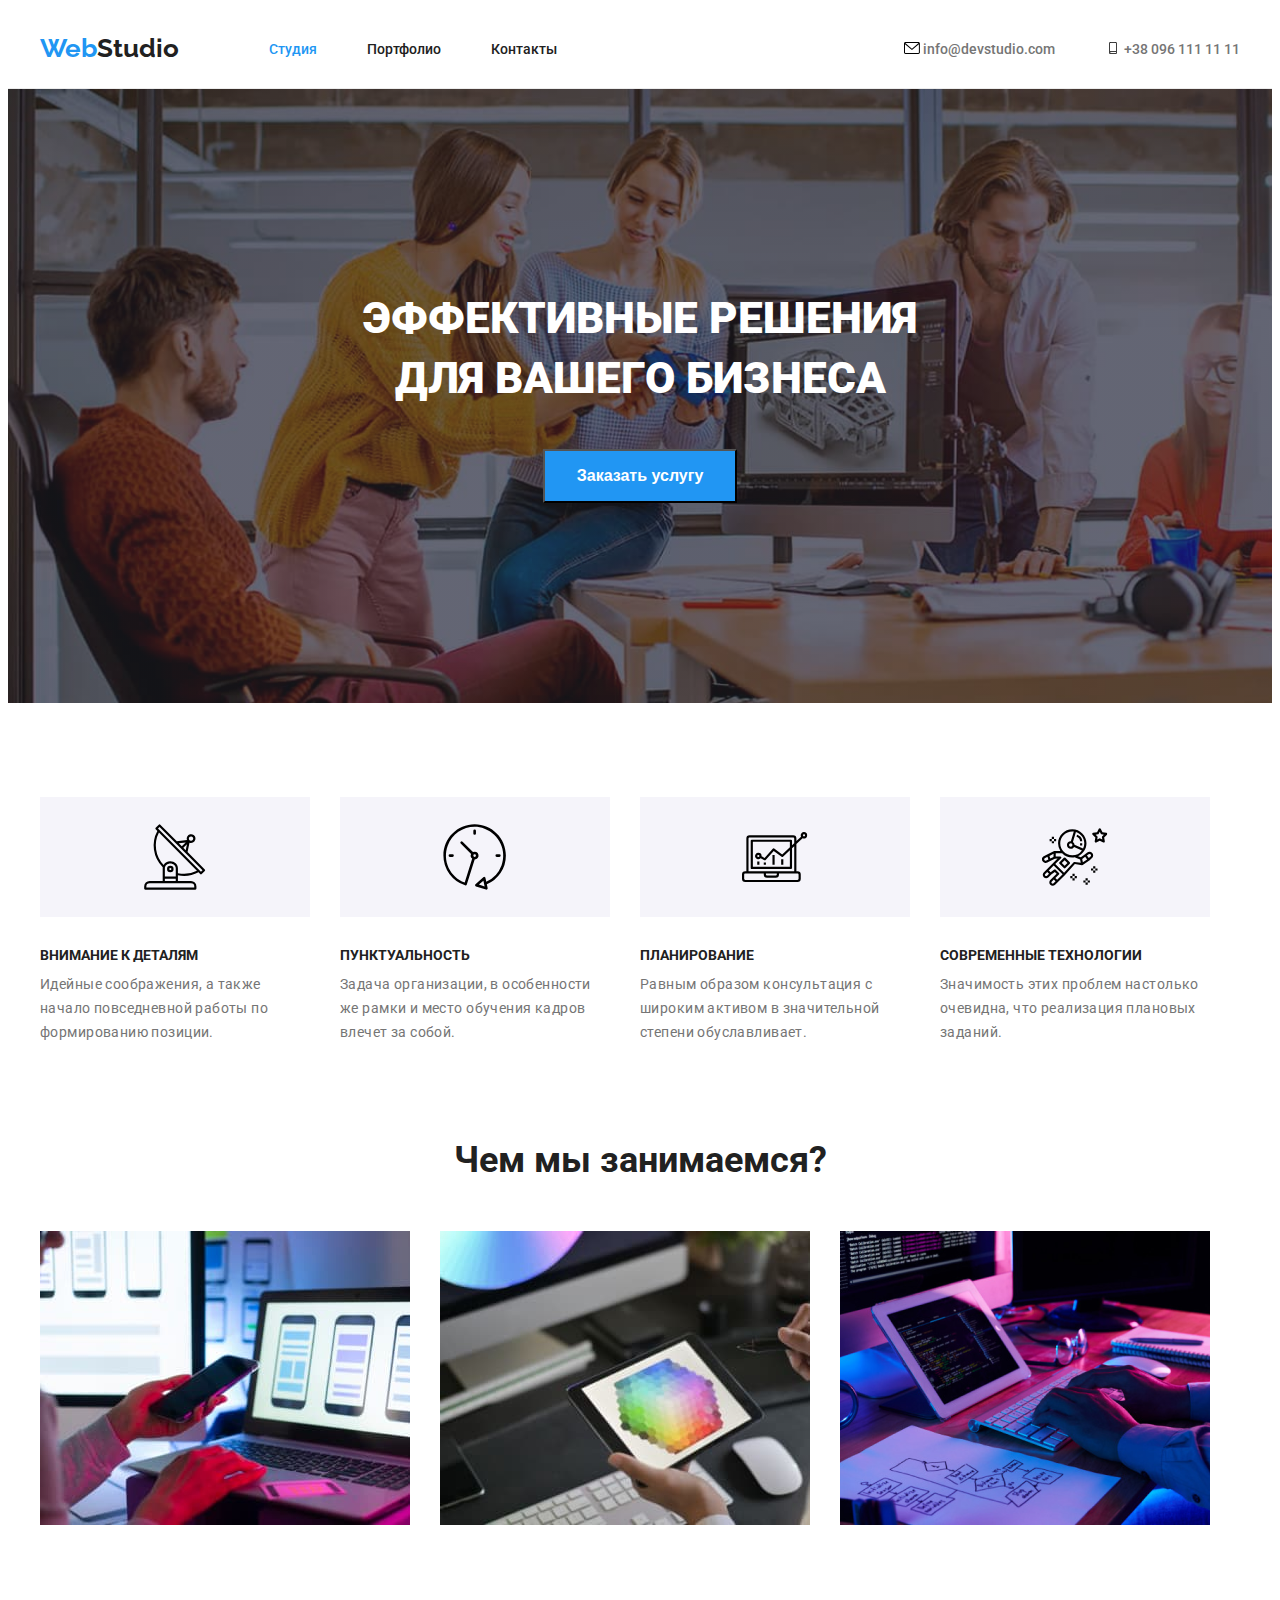
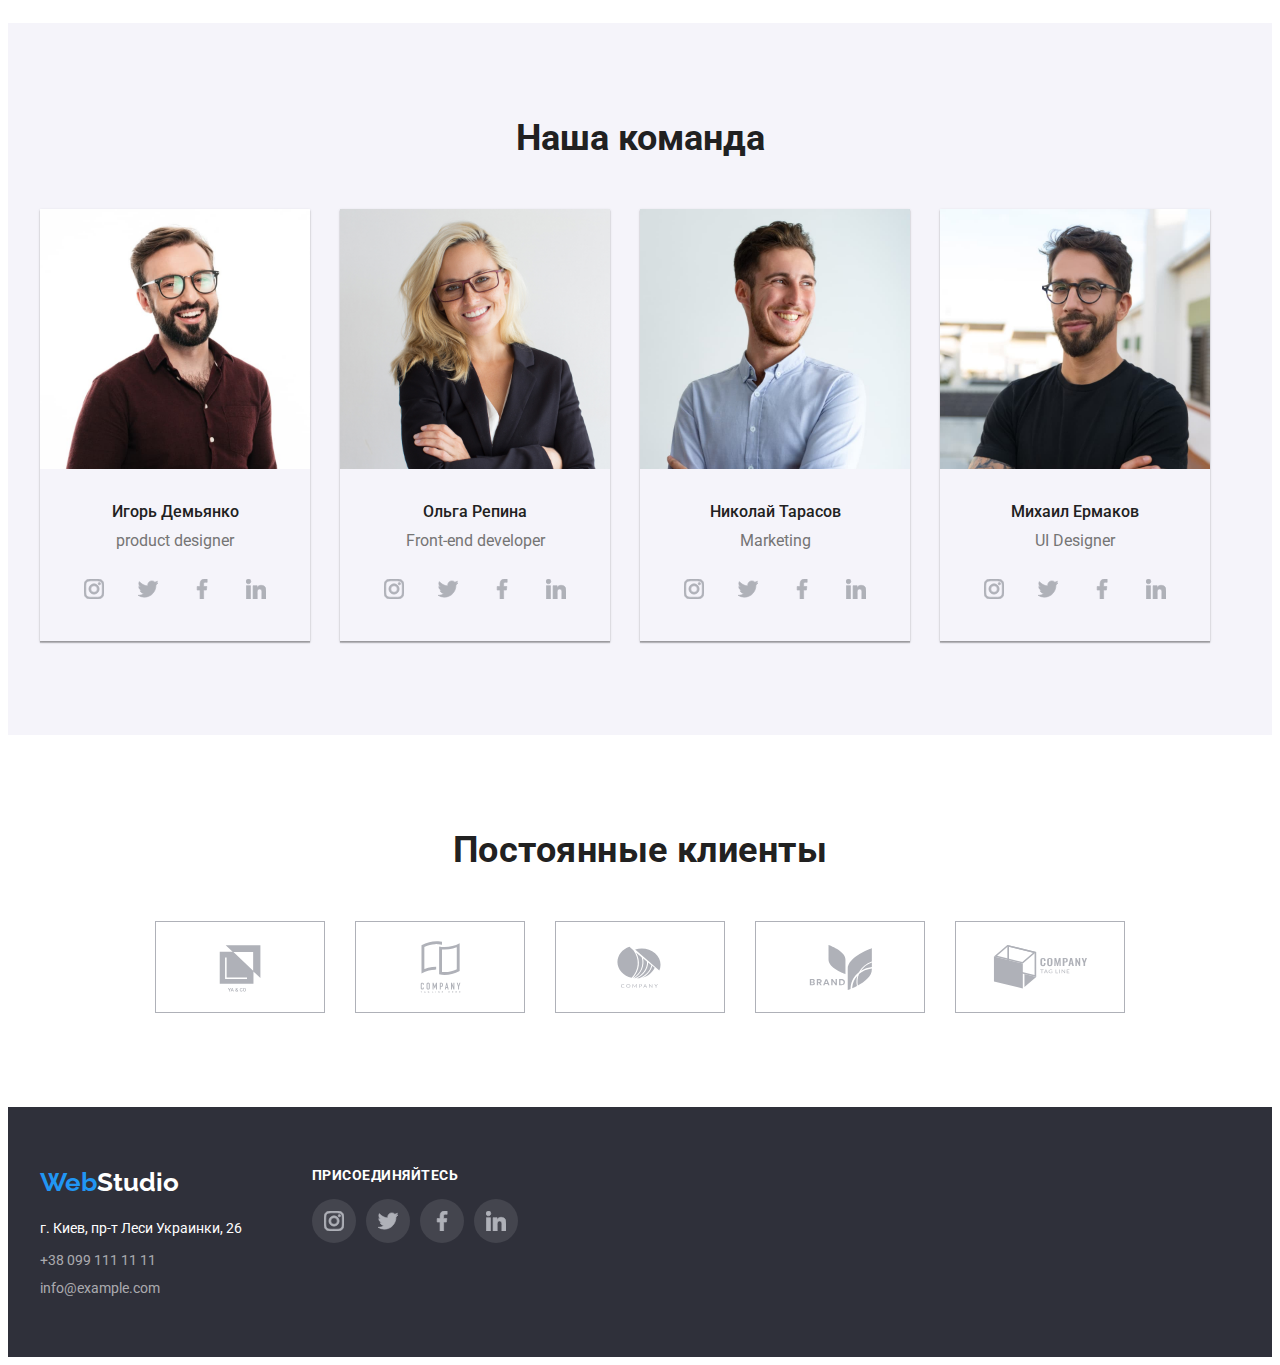
<file: index.html>
<!DOCTYPE html>
<html lang="ru">
  <head>
    <meta charset="UTF-8" />
    <meta http-equiv="X-UA-Compatible" content="IE=edge" />
    <meta name="viewport" content="width=device-width, initial-scale=1.0" />

    <title>Document</title>
    <link
      rel="stylesheet"
      href="https://cdnjs.cloudflare.com/ajax/libs/modern-normalize/1.1.0/modern-normalize.min.css"
      integrity="sha512-wpPYUAdjBVSE4KJnH1VR1HeZfpl1ub8YT/NKx4PuQ5NmX2tKuGu6U/JRp5y+Y8XG2tV+wKQpNHVUX03MfMFn9Q=="
      crossorigin="anonymous"
      referrerpolicy="no-referrer"
    />

    <link rel="preconnect" href="https://fonts.googleapis.com" />
    <link rel="preconnect" href="https://fonts.gstatic.com" crossorigin />
    <link
      href="https://fonts.googleapis.com/css2?family=Raleway:wght@700&family=Roboto:wght@400;500;700;900&display=swap"
      rel="stylesheet"
    />
    <link rel="stylesheet" href="./css/style.css" />
  </head>

  <body>
    <header class="main-header">
      <div class="container header-container">
        <nav class="navigation">
          <a class="webstudio" href="./index.html"><span class="web">Web</span>Studio</a>
          <ul class="nav-ul-01">
            <li class="nav-ul-01-li">
              <a href="./index.html" class="navigation-bar current">Студия</a>
            </li>
            <li class="nav-ul-01-li">
              <a href="./portfolio.html" class="navigation-bar">Портфолио</a>
            </li>
            <li class="nav-ul-01-li"><a href="" class="navigation-bar">Контакты</a></li>
          </ul>
          <ul class="nav-ul-02">
            <li class="nav-ul-02-li">
              
              <a class="adress" href="mailto:info@devstudio.com">
                <svg class="icon-header" width="16" height="12">
                  <use href="./images/icons.svg#icon-envelope-hover"></use>
                </svg>
                info@devstudio.com

              </a>
            </li>
            <li class="nav-ul-02-li">
              
              <a class="adress" href="tel:+38 096 111 11 11">
                <svg class="icon-header" width="16" height="12">
                  <use href="./images/icons.svg#icon-smartphone"></use>
                </svg>
                +38 096 111 11 11
              </a>
            </li>
          </ul>
        </nav>
      </div>
    </header>
    <main>
      <section class="header-section">
        <div class="container flex-mainhead">
          <h1 class="header">
            ЭФФЕКТИВНЫЕ РЕШЕНИЯ<br />
            ДЛЯ ВАШЕГО БИЗНЕСА
          </h1>
          <button class="header-button" type="button">Заказать услугу</button>
        </div>
      </section>

      <section class="section">
        <div class="container">
          <h2 class="remove">заголовок секції, який прибереться в CSS</h2>

          <ul class="second-flex-ul">
            <li class="second-flex-item">
              <div class="icons-container-advant">
                <svg width="65.32" height="70" class="icon-advant">
                  <use href="./images/icons.svg#icon-antenna-1"></use>
                </svg>
              </div>

              <h3 class="h3-header">Внимание к деталям</h3>
              <p class="section-text">
                Идейные соображения, а также начало повседневной работы по формированию позиции.
              </p>
            </li>

            <li class="second-flex-item">
              <div class="icons-container-advant">
                <svg width="65.32" height="70" class="icon-advant">
                  <use href="./images/icons.svg#icon-clock-1"></use>
                </svg>
              </div>
              <h3 class="h3-header">Пунктуальность</h3>
              <p class="section-text">
                Задача организации, в особенности же рамки и место обучения кадров влечет за собой.
              </p>
            </li>

            <li class="second-flex-item">
              <div class="icons-container-advant">
                <svg width="65.32" height="70" class="icon-advant">
                  <use href="./images/icons.svg#icon-diagram-1"></use>
                </svg>
              </div>
              <h3 class="h3-header">Планирование</h3>
              <p class="section-text">
                Равным образом консультация с широким активом в значительной степени обуславливает.
              </p>
            </li>

            <li class="second-flex-item">
              <div class="icons-container-advant">
                <svg width="65.32" height="70" class="icon-advant">
                  <use href="./images/icons.svg#icon-astronaut-1"></use>
                </svg>
              </div>
              <h3 class="h3-header">Современные технологии</h3>
              <p class="section-text">
                Значимость этих проблем настолько очевидна, что реализация плановых заданий.
              </p>
            </li>
          </ul>
        </div>
      </section>

      <section class="section no-pad">
        <div class="container">
          <h2 class="h2-header">Чем мы занимаемся?</h2>
          <ul class="third-flex-section">
            <li class="third-flex-item">
              <img src="images/img1.jpg" alt="Компьютер" width="370" height="294" />
            </li>
            <li class="third-flex-item">
              <img src="images/img2.jpg" alt="Ноут" width="370" height="294" />
            </li>
            <li class="third-flex-item">
              <img src="images/imgf.png" alt="Планшет" width="370" height="294" />
            </li>
          </ul>
        </div>
      </section>

      <section class="section fourth-section">
        <div class="container">
          <h2 class="h2-header">Наша команда</h2>
          <ul class="fourth-flex-ul">
            <li class="fourth-flex-item">
              <img
                src="images/bearded.jpg "
                alt="работник"
                class="image-fourth"
                width="270"
                height="260"
              />
              <div class="two-texts">
                <h3 class="worker-name">Игорь Демьянко</h3>

                <p class="worker-text">product designer</p>

                <div class="icons-order">
                  <div class="social-icons">
                    <svg class="social-media" width="20" height="20">
                      <use href="./images/icons.svg#icon-instagram-2"></use>
                    </svg>
                  </div>

                  <div class="social-icons">
                    <svg class="social-media" width="20" height="20">
                      <use href="./images/icons.svg#icon-twitter-1"></use>
                    </svg>
                  </div>

                  <div class="social-icons">
                    <svg class="social-media" width="20" height="20">
                      <use href="./images/icons.svg#icon-facebook-1"></use>
                    </svg>
                  </div>
                  <div class="social-icons">
                    <svg class="social-media" width="20" height="20">
                      <use href="./images/icons.svg#icon-linkedin-1"></use>
                    </svg>
                  </div>
                </div>
              </div>
            </li>

            <li class="fourth-flex-item">
              <img
                src="images/wom.jpg"
                alt="работник"
                class="image-fourth"
                width="270"
                height="260"
              />
              <div class="two-texts">
                <h3 class="worker-name">Ольга Репина</h3>

                <p class="worker-text">Front-end developer</p>
                <div class="icons-order">
                  <div class="social-icons">
                    <svg class="social-media" width="20" height="20">
                      <use href="./images/icons.svg#icon-instagram-2"></use>
                    </svg>
                  </div>

                  <div class="social-icons">
                    <svg class="social-media" width="20" height="20">
                      <use href="./images/icons.svg#icon-twitter-1"></use>
                    </svg>
                  </div>

                  <div class="social-icons">
                    <svg class="social-media" width="20" height="20">
                      <use href="./images/icons.svg#icon-facebook-1"></use>
                    </svg>
                  </div>
                  <div class="social-icons">
                    <svg class="social-media" width="20" height="20">
                      <use href="./images/icons.svg#icon-linkedin-1"></use>
                    </svg>
                  </div>
                </div>
              </div>
            </li>
            <li class="fourth-flex-item">
              <img
                src="images/man.jpg"
                alt="работник"
                class="image-fourth"
                width="270"
                height="260"
              />
              <div class="two-texts">
                <h3 class="worker-name">Николай Тарасов</h3>

                <p class="worker-text">Marketing</p>
                <div class="icons-order">
                  <div class="social-icons">
                    <svg class="social-media" width="20" height="20">
                      <use href="./images/icons.svg#icon-instagram-2"></use>
                    </svg>
                  </div>

                  <div class="social-icons">
                    <svg class="social-media" width="20" height="20">
                      <use href="./images/icons.svg#icon-twitter-1"></use>
                    </svg>
                  </div>

                  <div class="social-icons">
                    <svg class="social-media" width="20" height="20">
                      <use href="./images/icons.svg#icon-facebook-1"></use>
                    </svg>
                  </div>
                  <div class="social-icons">
                    <svg class="social-media" width="20" height="20">
                      <use href="./images/icons.svg#icon-linkedin-1"></use>
                    </svg>
                  </div>
                </div>
              </div>
            </li>
            <li class="fourth-flex-item">
              <img
                src="images/man1.jpg"
                alt="работник"
                class="image-fourth"
                width="270"
                height="260"
              />
              <div class="two-texts">
                <h3 class="worker-name">Михаил Ермаков</h3>

                <p class="worker-text">UI Designer</p>
                <div class="icons-order">
                  <div class="social-icons">
                    <svg class="social-media" width="20" height="20">
                      <use href="./images/icons.svg#icon-instagram-2"></use>
                    </svg>
                  </div>

                  <div class="social-icons">
                    <svg class="social-media" width="20" height="20">
                      <use href="./images/icons.svg#icon-twitter-1"></use>
                    </svg>
                  </div>

                  <div class="social-icons">
                    <svg class="social-media" width="20" height="20">
                      <use href="./images/icons.svg#icon-facebook-1"></use>
                    </svg>
                  </div>
                  <div class="social-icons">
                    <svg class="social-media" width="20" height="20">
                      <use href="./images/icons.svg#icon-linkedin-1"></use>
                    </svg>
                  </div>
                </div>
              </div>
            </li>
          </ul>
        </div>
      </section>
    </main>
    <section class="section">
      <div class="container">
        <h2 class="header-icon">Постоянные клиенты</h2>
        <div class="flex-fifth">
          <div class="icon-item">
            <svg class="companies">
              <use width="106" height="60" href="./images/icons.svg#icon-Logo"></use>
            </svg>
          </div>
          <div class="icon-item">
            <svg class="companies">
              <use width="106" height="60" href="./images/icons.svg#icon-company"></use>
            </svg>
          </div>
          <div class="icon-item">
            <svg class="companies">
              <use width="106" height="60" href="./images/icons.svg#icon-company1"></use>
            </svg>
          </div>
          <div class="icon-item">
            <svg class="companies">
              <use width="106" height="60" href="./images/icons.svg#icon-brand"></use>
            </svg>
          </div>
          <div class="icon-item">
            <svg class="companies">
              <use width="106" height="60" href="./images/icons.svg#icon-tagline"></use>
            </svg>
          </div>
        </div>
      </div>
    </section>
    <footer class="footer pad-footer">
      <div class="container">
        <div class="foot-container">
          <div>
            <a class="webstudio footweb" href="./index.html"><span class="web">Web</span>Studio</a>
            <address class="foot-adress">
              <ul class="footer footer-ul">
                <li class="foot-item">
                  <a class="footer-text">г. Киев, пр-т Леси Украинки, 26</a>
                </li>
                <li class="foot-item">
                  <a class="adress" href="tel: +38 099 111 11 11"> +38 099 111 11 11</a>
                </li>
                <li class="foot-item">
                  <a class="adress" href="mailto:info@example.com">info@example.com</a>
                </li>
              </ul>
            </address>
          </div>
          <div class="join-spacing">
            <h3 class="footer-h3-header">ПРИСОЕДИНЯЙТЕСЬ</h3>
            <div class="icons-order">
            <div class="social-icons grey-circle">
              <svg class="social-media" width="20" height="20">
                <use href="./images/icons.svg#icon-instagram-2"></use>
              </svg>
            </div>

            <div class="social-icons grey-circle">
              <svg class="social-media" width="20" height="20">
                <use href="./images/icons.svg#icon-twitter-1"></use>
              </svg>
            </div>

            <div class="social-icons grey-circle">
              <svg class="social-media" width="20" height="20">
                <use href="./images/icons.svg#icon-facebook-1"></use>
              </svg>
            </div>
            <div class="social-icons grey-circle">
              <svg class="social-media" width="20" height="20">
                <use href="./images/icons.svg#icon-linkedin-1"></use>
              </svg>
              </div>
            </div>
          </div>
        </div>
      </div>
    </footer>
  </body>
</html>
</file>
<file: css/style.css>
:root {
  --blueColor: #2196f3;
  --blackColor: #212121;
  --greyColor: #757575;
  --whiteColor: #ffffff;
  --footerGrey: #2f303a;
  --buttonColor: #f5f4fa;
}
body {
  color: var(--greyColor);
  font-family: 'Roboto', sans-serif;
}
*,
*::before,
*::after {
  box-sizing: border-box;
}
p,
h1,
h2,
h3,
h4,
h5,
h6,
ul {
  margin: 0;
  padding: 0;
 
}
.container {
  width: 1200px;
  margin: 0 auto;
  /* padding-left: 15px;
  padding-right: 15px; */
  
}
.header-container{
  padding-top: 25px;
  padding-bottom: 25px;
}
.icon-header:hover, .adress:focus.icon-header {
  cursor: pointer;
  fill: var(--blueColor) ;
}
.adress:focus .icon-header {
  cursor: pointer;
  fill: var(--blueColor) ;
}


.navigation {
  display: flex;
  align-items: center;
}

.nav-ul-01 {
  display: flex;
  margin-left: 90px;
}

.nav-ul-01-li:not(:first-child) {
  margin-left: 50px;
}

.nav-ul-02 {
  display: flex;
  margin-left: auto;
  align-items: center;
}

.nav-ul-02-li:not(:first-child) {
  margin-left: 50px;

}
.main-header{
  border-bottom: 1px solid #ECECEC;
}

.navigation-bar {
  padding: 32px 0;

  color: var(--blackColor);
  font-size: 14px;
  line-height: 1.17;
  text-decoration: none;
  font-weight: 500;
}




.navigation-bar:focus,
.adress:focus {
  color: var(--blueColor);
  background-color: var(--buttonColor);
}
.nav-ul-02-li>a{
  padding: 32px 0;
}
ul {
  list-style-type: none;
}

.adress {
  color: var(--greyColor);
  font-weight: 500;
  font-size: 14px;
  line-height: 1.17;
  text-decoration: none;
 
}
.footer .adress {
  color: rgba(255, 255, 255, 0.6);
  font-style: normal;
  font-weight: 400;
}

.webstudio {
  
  font-family: 'Raleway', sans-serif;
  font-weight: 700;
  font-size: 26px;
  line-height: 1.17;
  text-decoration: none;
  color: var(--blackColor);
}
.webstudio:focus {
  background-color: var(--buttonColor);
}
.footweb {
  color: var(--whiteColor);
  
 
}
.foot-adress{
  margin-top: 20px;
}
.footer-ul{
  padding: 0;
  margin: 0;
}
.web {
  color: var(--blueColor);
}
.foot-item:not(:last-child){
  margin-bottom: 9px;
}
.header {
  
  padding-bottom: 40px;
  font-weight: 900;
  color: #ffffff;
  text-align: center;
  font-size: 44px;
  line-height: 1.36;
}
.header-section {
  padding-top: 200px;
  padding-bottom: 200px;
  /* background-color: #2f303a; */
  background-image: linear-gradient(
    #2F303A66,
    #2F303A66
    
    
    ), url(../images/background.jpg);
  background-size: cover;
  
  }
.remove {
  display: none;
}
.flex-mainhead{
  display: flex;
  flex-direction: column;
  align-items: center;
 
  
}
.header-button {
  
  padding: 10px 32px;

  font-size: 16px;
  line-height: 1.87;
  font-weight: 700;
  text-align: center;
  color: var(--whiteColor);
  background-color: var(--blueColor);
}

.second-flex-ul {
  display: flex;
  margin: 0;
  padding: 0;
  
}
.second-flex-item{
  width: 270px;
}
.second-flex-item:not(:last-child) {
  margin-right: 30px;
}

.h3-header {
  margin-bottom: 10px;
  font-weight: bold;
  font-size: 14px;
  line-height: 1.17;
  color: var(--blackColor);
  text-transform: uppercase;
}
.icons-container-advant{
  padding: 25px 102.34px;
  margin-bottom: 30px;

  width: 270px;
  height: 120px;
  background-color: #F5F4FA;
  
}

.section-text {
  font-weight: 400;
  font-size: 14px;
  line-height: 1.71;
  letter-spacing: 0.03em;
}
.h2-header {
  font-weight: 700;
  font-size: 36px;
  text-align: center;
  line-height: 1.17;
  color: var(--blackColor);
}
.two-texts{
  padding-bottom: 30px;
  padding-top: 30px;
}
.third-flex-section{
  display: flex;
  padding: 0;
  margin-top: 50px;
}
.third-flex-item:not(:last-child){
  padding-right: 30px;
}

.new-text{
  padding: 20px 24px;
  
}
.fourth-flex-ul{
  display: flex;
  margin: 50px 0 0 0;
}
.fourth-flex-item{
  box-shadow: 0px 1px 3px rgba(0, 0, 0, 0.12), 0px 1px 1px rgba(0, 0, 0, 0.14), 0px 2px 1px rgba(0, 0, 0, 0.2);
}
.fourth-flex-item:not(:last-child){
  margin-right: 30px;
}
.fourth-section{
  background-color: #F5F4FA;
}
.worker-name {
  margin-bottom: 10px;
  text-align: center;
  color: var(--blackColor);
  font-weight: 500;
  font-size: 16px;
  line-height: 1.17;
}
.worker-text {
  font-weight: 400;
  font-size: 16px;
  line-height: 1.17;
  text-align: center;
}
.icons-order{
  display: flex;
  justify-content: center;
  margin-top: 16px;
}
.social-icons+.social-icons{
  margin-left: 10px;
}
.social-media{
  margin: 12px;
  stroke: #AFB1B8;
  fill: #AFB1B8;
  

}
.social-icons{
  
  width: 44px;
  height: 44px;
 
  border-radius: 50%;
}
.social-icons:hover{
  background-color: #2196f3;
}
.social-icons:hover .social-media{
  stroke: #fff;
  fill: #fff;
}
.icon-item{
  border: 1px solid #AFB1B8;
  padding: 16px 32px;

  width: 170px;
  height: 92px;
  
}
.header-icon{
  margin-bottom: 50px;

  color: #212121;
  font-family: Roboto;
  font-weight: 700;
  font-size: 36px;
  line-height: 1.17;
  text-align: center;
  letter-spacing: 0.03rem;
}
.flex-fifth{
  display: flex;
  justify-content: center;
}

.icon-item+.icon-item{
  margin-left: 30px;

}
.companies{
  fill: #AFB1B8;
}
.companies:hover{
  fill: var(--blueColor);
  
}
.footer {
  background-color: var(--footerGrey);
  color: var(--whiteColor);
}
.footer-h3-header{
  font-family:'Roboto' ;
  font-weight: 700;
  font-size: 14px;
  line-height: 1.17;
  letter-spacing: 00.03rem;
}
.pad-footer{
  padding-top: 60px;
  padding-bottom: 60px;
}
.footer-text {
  color: var(--whiteColor);
  font-weight: 400;
  font-size: 14px;
  line-height: 1.71;
  font-style: normal;
}
.foot-container{
  display: flex;
}
.join-spacing{
  margin-left: 70px;
}
.grey-circle{
  background-color: #FFFFFF1A;
}
.section-button {
  padding: 6px 20px;
  border: none;
  margin-right: 10px;
  background-color: var(--buttonColor);
  font-weight: 500;
  font-size: 16px;
  line-height: 1.625;
  text-align: center;
  color: var(--blackColor);

  
}
.section-button:hover{
  box-shadow: 0px 3px 1px rgba(0, 0, 0, 0.1), 0px 1px 2px rgba(0, 0, 0, 0.08), 0px 2px 2px rgba(0, 0, 0, 0.12);
border-radius: 4px;
}
.section-button:hover,
:focus {
  background-color: var(--blueColor);
  color: #ffffff;
  box-shadow: 0 2 2 0, 0 1 2 0;
}

.section{
  padding-bottom: 94px;
  padding-top: 94px;
}
.button-ul{
  display: flex;
  justify-content: center;
}
.container-button{
  margin-bottom: 50px;
}

.container-project{

  display: flex;
  flex-wrap: wrap;
  

}
.project-li{
  border: 1px solid #EEEEEE;
  width: calc(100% /3 - 30spx);
  margin-bottom: 30px;
  
 
  

  
}
.project-li:not(:nth-child(3n+0)){
  margin-right: 30px;
  
  
 
}
.project-li:hover{
  box-shadow: 0px 1px 1px rgba(0, 0, 0, 0.12), 0px 4px 4px rgba(0, 0, 0, 0.06), 1px 4px 6px rgba(0, 0, 0, 0.16);
}

.navigation-bar:hover,
.current,
.adress:hover {
  color: var(--blueColor);
  
}
.section-header {
  margin-bottom: 4px;

  font-weight: 700;
  font-size: 18px;
  line-height: 2;
  color: var(--blackColor);
}
.no-pad{
  padding-top: 0;
}
</file>
